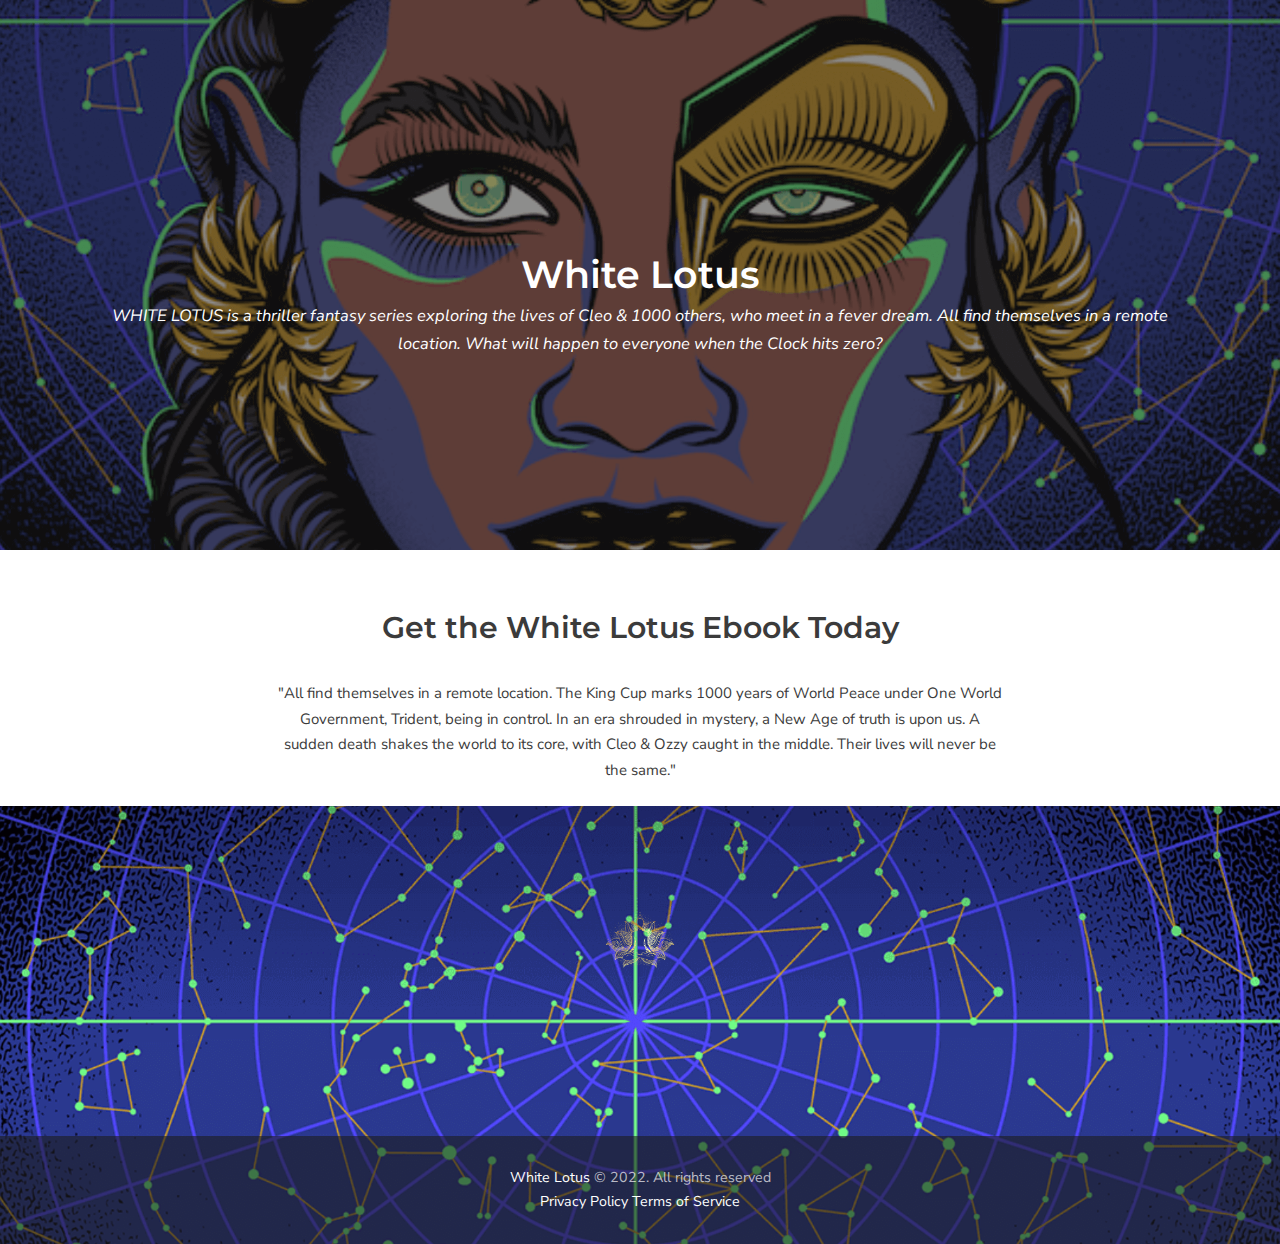
<file: index.html>
<!DOCTYPE html>
<html lang="en">
<head>
    <meta charset="utf-8">
    <meta http-equiv="X-UA-Compatible" content="IE=edge">

    <title>White Lotus - EBook</title>

    <meta name="description" content="White Lotus Ebook - Get your White Lotus Ebook today & join the adventure with thousands of others in the world of Apotheosis.">
    <meta name="keywords" content="White Lotus, Ebook, Story, Fantasy, Adventure, Nature, Magic, Novels">
    <meta name="author" content="White Lotus">

    <link rel="icon" type="image/png" href="payment/assets/images/WhiteLotusFavicon.ico">

    <meta name="viewport" content="width=device-width, initial-scale=1">

    <!-- START: Styles -->

    <!-- Google Fonts -->
    <link href="https://fonts.googleapis.com/css?family=Montserrat:400,700%7cNunito+Sans:400,400i,700" rel="stylesheet">

    <!-- Bootstrap -->
    <link rel="stylesheet" href="payment/assets/css/bootstrap.min.css">

    <!-- WhiteLotus -->
    <link rel="stylesheet" href="payment/assets/css/WhiteLotus.css">
    
    <!-- END: Styles -->

</head>
<body>
<header class="nk-header">
</header>
    <div class="nk-main">
<div class="nk-header-title nk-header-title-md nk-header-title-parallax nk-header-title-parallax-opacity nk-header-title-parallax-blur">
    <div class="bg-image op-5">
        <img class="jarallax-img" src="payment/assets/images/Whitelotustv Landing Banner.png" alt="">
    </div>
    <div class="nk-header-table">
        <div class="nk-header-table-cell">
            <div class="container">
                    <h1 class="nk-title">White Lotus</h1>
                    <h2 class="nk-sub-title">WHITE LOTUS is a thriller fantasy series exploring the lives of Cleo & 1000 others, who meet in a fever dream.
                        All find themselves in a remote location. What will happen to everyone when the Clock hits zero?</h2>
            </div>
        </div>
    </div>
</div>
<!-- END: Header Title -->
<div class="nk-portfolio-item-description">
    <div class="nk-gap-2"></div>

    <div class="container">
        <div class="nk-gap"></div>
        <h2 class="text-center">Get the White Lotus Ebook Today</h2>
        <div class="nk-gap"></div>

        <div class="row text-center">
            <div class="col-md-8 offset-md-2">
                <p>"All find themselves in a remote location. The King Cup marks 1000 years of World Peace under One
                    World Government, Trident, being in control. In an era shrouded in mystery, a New Age of truth is
                    upon us. A sudden death shakes the world to its core, with Cleo & Ozzy caught in the middle. Their
                    lives will never be the same."</p>

                <div formsappId="62d24e6d971e3e097d406de0"></div>
                <script src="https://my.forms.app/static/iframe.js" type="text/javascript"></script>
                <script>
                    new formsapp('62d24e6d971e3e097d406de0', {
                        width: '50%',
                        height: 'formHeight'
                    });
                </script>

            </div>
        </div>
    </div>
</div>
<footer class="nk-footer nk-footer-parallax nk-footer-parallax-opacity nk-footer-parallax-blur">
    
    <div class="bg-image">
        <img class="jarallax-img" src="payment/assets/images/Whitelotustv Footer Banner.png" alt="">
    </div>
    <div>
        <div class="nk-gap-5"></div>
        <div class="nk-footer-logo">
            <a href="#">
                <img src="./payment/assets/images/WhiteLotus_Logo-no-bg.png" alt="" width="70">
            </a>
        </div>

        <div class="nk-gap-3"></div>

        <div class="nk-widget-social">
        </div>
        <div class="nk-gap-5"></div>
    </div>

    <div class="nk-copyright">
        <div class="container text-center">
            <a href="https://whitelotus.tv" target="_blank">White Lotus</a> &copy; 2022. All rights reserved<br>
		<a href="https://whitelotusstripe.onrender.com/White%20Lotus%20Privacy%20Policy.html" target="_blank">Privacy Policy</a>
		<a href="https://whitelotusstripe.onrender.com/White%20Lotus%20TOS.html" target="_blank">Terms of Service</a>
        </div>
    </div>
</footer>
<!-- END: Footer -->
</body>
</html>
</file>
<file: payment/assets/css/WhiteLotus.css>
body {
    color: #3b3b3b;
    background-color: #1c1c1c;
}

.nk-main {
    overflow: hidden;
    background-color: #fff;
}

body.nk-page-boxed {
    max-width: 1200px;
    margin: 0 auto;
}

a {
    color: #c18d8d;
}

a:focus,
a:hover {
    color: #af6c6c;
}

::-moz-selection {
    color: #fff;
    background-color: #3b3b3b;
}

::selection {
    color: #fff;
    background-color: #3b3b3b;
}

.nk-block {
    position: relative;
    display: block;
    overflow: hidden;
    z-index: 1;
}

.nk-block::after, .nk-block::before {
    content: "";
    display: table;
    clear: both;
}

.bg-image,
.bg-video {
    position: absolute;
    top: -30px;
    right: -30px;
    bottom: -30px;
    left: -30px;
    background-position: 50% 50%;
    background-size: cover;
    z-index: -1;
}

.bg-image > div,
.bg-video > div {
    position: absolute;
    top: 0;
    right: 0;
    bottom: 0;
    left: 0;
    background-position: 50% 50%;
    background-size: cover;
}

.bg-image img,
.bg-video img {
    position: absolute;
    top: 0;
    left: 0;
    width: 100%;
    height: 100%;
    font-family: "object-fit: cover;";
    z-index: -1;
    -o-object-fit: cover;
       object-fit: cover;
}

.bg-video {
    top: 0;
    right: 0;
    bottom: 0;
    left: 0;
}

.bg-image-row,
.bg-video-row,
.bg-map-row {
    position: absolute;
    top: 0;
    right: 0;
    bottom: 0;
    left: 0;
    z-index: -1;
}

.bg-image-row > div,
.bg-video-row > div,
.bg-map-row > div {
    height: 100%;
    overflow: hidden;
}

@media (max-width: 991px) {
    .bg-image-row,
    .bg-video-row,
    .bg-map-row {
        position: relative;
    }
    .bg-image-row > div,
    .bg-video-row > div,
    .bg-map-row > div {
        padding-top: 56.25%;
    }
    .bg-image-row > div > div,
    .bg-video-row > div > div,
    .bg-map-row > div > div {
        position: absolute;
        top: 0;
        right: 0;
        bottom: 0;
        left: 0;
    }
}

.bg-map-row {
    z-index: auto;
}

.bg-map-row .nk-gmaps {
    height: 100%;
    z-index: 1;
}

@media (max-width: 991px) {
    .bg-map-row {
        position: relative;
    }
    .bg-map-row > div {
        padding-top: 0;
    }
    .bg-map-row > div > div {
        position: relative;
    }
    .bg-map-row .nk-gmaps {
        height: 300px;
    }
    .bg-map-row .nk-gmaps-sm {
        height: 250px;
    }
    .bg-map-row .nk-gmaps-md {
        height: 450px;
    }
    .bg-map-row .nk-gmaps-lg {
        height: 550px;
    }
    .bg-map-row .nk-gmaps-full {
        height: 700px;
        height: 100vh;
        min-height: 700px;
    }
}

.bg-color {
    position: absolute;
    top: 0;
    right: 0;
    bottom: 0;
    left: 0;
    background-color: #1c1c1c;
    z-index: -1;
}

.nk-gap,
.nk-gap-1,
.nk-gap-2,
.nk-gap-3,
.nk-gap-4,
.nk-gap-5,
.nk-gap-6 {
    display: block;
    height: 20px;
}

.nk-gap::after, .nk-gap::before,
.nk-gap-1::after,
.nk-gap-1::before,
.nk-gap-2::after,
.nk-gap-2::before,
.nk-gap-3::after,
.nk-gap-3::before,
.nk-gap-4::after,
.nk-gap-4::before,
.nk-gap-5::after,
.nk-gap-5::before,
.nk-gap-6::after,
.nk-gap-6::before {
    content: "";
    display: table;
    clear: both;
}

.nk-gap-1 {
    height: 30px;
}

.nk-gap-2 {
    height: 40px;
}

.nk-gap-3 {
    height: 60px;
}

.nk-gap-4 {
    height: 80px;
}

.nk-gap-5 {
    height: 100px;
}

.nk-gap-6 {
    height: 120px;
}

.nk-body-scrollbar-measure {
    position: absolute;
    top: -9999px;
    width: 50px;
    height: 50px;
    overflow: scroll;
}

.nk-gmaps {
    width: 100%;
    height: 300px;
}

.nk-gmaps-sm {
    height: 250px;
}

.nk-gmaps-md {
    height: 450px;
}

.nk-gmaps-lg {
    height: 550px;
}

.nk-gmaps-full {
    height: 700px;
    height: 100vh;
    min-height: 700px;
}

.nk-badge {
    display: inline-block;
    min-width: 15px;
    height: 15px;
    padding: 0 4px;
    font-size: 10px;
    line-height: 15px;
    color: #1c1c1c;
    text-align: center;
    background-color: #fff;
    border-radius: 7.5px;
}

.nk-navbar li > .nk-badge {
    position: absolute;
    top: 0;
    right: 5px;
    color: #542e2e;
    background-color: #c18d8d;
}

.nk-scroll-top {
    cursor: pointer;
}

pre {
    position: relative;
    max-height: 500px;
    padding: 25px;
    line-height: 1.3;
    color: #fff;
    background-color: #303030;
}

pre .tag {
    display: inline-block;
    padding: 0;
    font-size: inherit;
    font-weight: inherit;
    line-height: inherit;
    text-align: inherit;
    white-space: inherit;
    vertical-align: inherit;
    border-radius: 0;
}

pre[class*="language-"] {
    margin: 0;
}

/*  DEPRECATED, added for back compatibility */
.nk-vertical-center,
.nk-vertical-bottom,
.nk-vertical-top {
    display: table;
    width: 100%;
    height: 100%;
}

.nk-vertical-center > div,
.nk-vertical-bottom > div,
.nk-vertical-top > div {
    display: table-cell;
    vertical-align: middle;
}

.nk-vertical-bottom > div {
    vertical-align: bottom;
}

.nk-vertical-top > div {
    vertical-align: top;
}

.row.no-gap {
    margin-right: 0;
    margin-left: 0;
}

.row.no-gap > [class*="col-"] {
    padding-right: 0;
    padding-left: 0;
}

.text-xs-center {
    text-align: center;
}

.text-xs-left {
    text-align: left;
}

.text-xs-right {
    text-align: right;
}

.pull-xs-right {
    float: right;
}

.pull-xs-left {
    float: left;
}

.pull-xs-none {
    float: none;
}

/*------------------------------------------------------------------

  Typography

 -------------------------------------------------------------------*/
html {
    font-size: 15px;
}

body {
    font-family: "Nunito Sans", sans-serif;
    line-height: 1.7;
    -webkit-font-smoothing: antialiased;
    -moz-osx-font-smoothing: grayscale;
    word-wrap: break-word;
}

p {
    margin-bottom: 1.5rem;
}

b,
strong {
    font-weight: 600;
}

/* headings */
h1,
h2,
h3,
h4,
h5,
h6,
.h1,
.h2,
.h3,
.h4,
.h5,
.h6 {
    margin-bottom: 1rem;
    font-family: "Montserrat", sans-serif;
    font-weight: 600;
}

.display-1,
.display-2,
.display-3,
.display-4 {
    font-family: "Montserrat", sans-serif;
    font-weight: 600;
}

.display-1 {
    font-size: 4.7rem;
}

.display-2 {
    font-size: 4.2rem;
}

.display-3 {
    font-size: 3.7rem;
}

.display-4 {
    font-size: 3.2rem;
}

/* Title */
.nk-title {
    position: relative;
    z-index: 1;
}

/* Sub Title */
.nk-sub-title {
    position: relative;
    font-family: "Nunito Sans", sans-serif;
    font-size: 1.1rem;
    font-style: italic;
    font-weight: 400;
    line-height: inherit;
    color: #c18d8d;
    z-index: 1;
}

.nk-title + .nk-sub-title {
    margin-top: -10px;
}

/* Back title */
.nk-title-back {
    margin-bottom: 0;
    font-size: 6rem;
    color: inherit;
    opacity: .1;
}

.nk-title-back + * {
    position: relative;
    margin-top: -40px;
}

.nk-title-back + .nk-sub-title {
    margin-top: -50px;
}

/* Title Separator */
.nk-title-sep {
    display: block;
    margin: 30px auto;
    line-height: 0;
    color: inherit;
}

.nk-title-sep::after {
    content: "";
    display: inline-block;
    width: 80%;
    max-width: 80px;
    vertical-align: middle;
    border-bottom: 1px dotted;
    opacity: .4;
}

.nk-title-sep-icon {
    display: block;
    margin: 30px auto;
    line-height: 0;
    color: inherit;
}

.nk-title-sep-icon .icon {
    font-size: 1.9rem;
    vertical-align: middle;
}

.nk-title-sep-icon::before, .nk-title-sep-icon::after {
    content: "";
    display: inline-block;
    width: 60px;
    vertical-align: middle;
    border-bottom: 1px dotted;
    opacity: .4;
}

.nk-title-sep-icon::before {
    margin-right: 20px;
}

.nk-title-sep-icon::after {
    margin-left: 20px;
}

/* mega menu titles */
.nk-mega-item > .dropdown > ul li > label {
    font-family: "Montserrat", sans-serif;
    font-weight: 600;
}

/*------------------------------------------------------------------

  Bootstrap

 -------------------------------------------------------------------*/
.nk-sidebar-sticky-parent {
    display: -webkit-box;
    display: -ms-flexbox;
    display: flex;
    -webkit-box-orient: vertical;
    -webkit-box-direction: normal;
        -ms-flex-direction: column;
            flex-direction: column;
}

.nk-sidebar-sticky-parent > .nk-sidebar {
    -webkit-box-flex: 1;
        -ms-flex: 1;
            flex: 1;
}

.row.vertical-gap > [class*="col-"] {
    padding-top: 30px;
}

.row.vertical-gap {
    margin-top: -30px;
}

.row.sm-gap {
    margin-right: -7.5px;
    margin-left: -7.5px;
}

.row.sm-gap > [class*="col-"] {
    padding-right: 7.5px;
    padding-left: 7.5px;
}

.row.sm-gap.vertical-gap > [class*="col-"] {
    padding-top: 15px;
}

.row.sm-gap.vertical-gap {
    margin-top: -15px;
}

.row.md-gap {
    margin-right: -22.5px;
    margin-left: -22.5px;
}

.row.md-gap > [class*="col-"] {
    padding-right: 22.5px;
    padding-left: 22.5px;
}

.row.md-gap.vertical-gap > [class*="col-"] {
    padding-top: 45px;
}

.row.md-gap.vertical-gap {
    margin-top: -45px;
}

.row.lg-gap {
    margin-right: -30px;
    margin-left: -30px;
}

.row.lg-gap > [class*="col-"] {
    padding-right: 30px;
    padding-left: 30px;
}

.row.lg-gap.vertical-gap > [class*="col-"] {
    padding-top: 65px;
}

.row.lg-gap.vertical-gap {
    margin-top: -65px;
}

.thead-default th {
    color: #3b3b3b;
    background-color: #f7f7f7;
}

.table thead th,
.table td,
.table th {
    border-color: #f2f2f2;
}

.nk-modal .modal-content {
    border: none;
    border-radius: 0;
}

.nk-modal .modal-header,
.nk-modal .modal-footer {
    padding: 25px 30px;
    border-top-color: #f3f3f3;
    border-bottom-color: #f3f3f3;
}

.nk-modal .modal-header .close,
.nk-modal .modal-footer .close {
    position: relative;
    margin-top: -11px;
    z-index: 2;
}

.nk-modal .modal-body {
    padding: 30px;
}

.nk-modal.fade .modal-dialog {
    -webkit-transition: none;
    -o-transition: none;
    transition: none;
    -webkit-transform: translate(0, 0);
        -ms-transform: translate(0, 0);
            transform: translate(0, 0);
}

@media (min-width: 576px) {
    .nk-modal .modal-dialog {
        margin-top: 60px;
        margin-bottom: 60px;
    }
}
/*
 * Image Fit
 */
.nk-img-fit,
.nk-img,
.nk-img-fit img,
.nk-img img {
    max-width: 100%;
    height: auto;
}

@media (max-width: 575px) {
    .nk-img-fit-xs-down,
    .nk-img-fit-xs-down img {
        max-width: 100%;
        height: auto;
    }
}

@media (min-width: 576px) {
    .nk-img-fit-sm-up,
    .nk-img-fit-sm-up img {
        max-width: 100%;
        height: auto;
    }
}

@media (max-width: 767px) {
    .nk-img-fit-sm-down,
    .nk-img-fit-sm-down img {
        max-width: 100%;
        height: auto;
    }
}

@media (min-width: 768px) {
    .nk-img-fit-md-up,
    .nk-img-fit-md-up img {
        max-width: 100%;
        height: auto;
    }
}

@media (max-width: 991px) {
    .nk-img-fit-md-down,
    .nk-img-fit-md-down img {
        max-width: 100%;
        height: auto;
    }
}

@media (min-width: 992px) {
    .nk-img-fit-lg-up,
    .nk-img-fit-lg-up img {
        max-width: 100%;
        height: auto;
    }
}

@media (max-width: 1199px) {
    .nk-img-fit-lg-down,
    .nk-img-fit-lg-down img {
        max-width: 100%;
        height: auto;
    }
}

@media (min-width: 1200) {
    .nk-img-fit-xl-up,
    .nk-img-fit-xl-up img {
        max-width: 100%;
        height: auto;
    }
}

/*
 * Opacity
 */
.op-0 {
    opacity: 0 !important;
}

.op-1 {
    opacity: 0.1 !important;
}

.op-2 {
    opacity: 0.2 !important;
}

.op-3 {
    opacity: 0.3 !important;
}

.op-4 {
    opacity: 0.4 !important;
}

.op-5 {
    opacity: 0.5 !important;
}

.op-6 {
    opacity: 0.6 !important;
}

.op-7 {
    opacity: 0.7 !important;
}

.op-8 {
    opacity: 0.8 !important;
}

.op-9 {
    opacity: 0.9 !important;
}

.op-10 {
    opacity: 1 !important;
}


/*
 * Keyboard Key
 */
.nk-keyboard {
    display: inline-block;
    min-width: 30px;
    height: 30px;
    padding: 0 7px;
    margin: 5px;
    font-size: 12px;
    line-height: 28px;
    color: #1c1c1c;
    text-align: center;
    background-color: #fff;
    border: 1px solid #9c9c9c;
    border-radius: 3px;
}

/*------------------------------------------------------------------

  Header Title

 -------------------------------------------------------------------*/
.nk-header-title {
    position: relative;
    display: -webkit-box;
    display: -ms-flexbox;
    display: flex;
    -ms-flex-wrap: wrap;
        flex-wrap: wrap;
    overflow: hidden;
    color: #fff;
    text-align: center;
    background-color: #1c1c1c;
    z-index: 0;
}

.nk-header-title .nk-header-table {
    display: -webkit-box;
    display: -ms-flexbox;
    display: flex;
    -webkit-box-align: center;
        -ms-flex-align: center;
            align-items: center;
    width: 100%;
    min-height: 450px;
    padding-top: 75px;
}

.nk-header-title.nk-header-title-sm .nk-header-table {
    min-height: 350px;
}

.nk-header-title.nk-header-title-md .nk-header-table {
    min-height: 550px;
}

.nk-header-title.nk-header-title-lg .nk-header-table {
    min-height: 650px;
}

.nk-header-title.nk-header-title-xl .nk-header-table {
    min-height: 750px;
}

.nk-header-title.nk-header-title-full .nk-header-table {
    min-height: 100vh;
}

.nk-header-title .nk-header-table-cell {
    -webkit-box-flex: 1;
        -ms-flex: 1;
            flex: 1;
    width: 100%;
    padding: 80px 0;
}

.nk-header-title .nk-sub-title {
    color: inherit;
}

.nk-header-title .nk-header-text-bottom {
    width: 100%;
    padding-top: 30px;
    padding-bottom: 30px;
    background-color: rgba(28, 28, 28, 0.4);
}

.nk-header-title.nk-header-title-full .nk-header-text-bottom {
    position: absolute;
    right: 0;
    bottom: 0;
    left: 0;
}

.nk-header-title .nk-header-text a:not(.nk-btn):focus,
.nk-header-title .nk-header-text a:not(.nk-btn):hover {
    color: #c18d8d;
    text-decoration: underline;
}

/*------------------------------------------------------------------

  Footer

 -------------------------------------------------------------------*/
.nk-footer {
    position: relative;
    overflow: hidden;
    color: #eee;
    background-color: #262626;
    -webkit-transform: translate3d(0, 0, 0);
            transform: translate3d(0, 0, 0);
    z-index: 1;
}

.nk-footer-logo {
    text-align: center;
}

.nk-footer-social {
    text-align: center;
}

.nk-footer-social > a {
    display: inline-block;
    width: 40px;
    height: 40px;
    margin: 6px 4px;
    font-size: 1.15rem;
    line-height: 40px;
    color: inherit;
    border: 1px solid;
    border-radius: 20px;
    -webkit-transition: .3s color, .3s background-color, .3s border-color;
    -o-transition: .3s color, .3s background-color, .3s border-color;
    transition: .3s color, .3s background-color, .3s border-color;
    will-change: color, background-color;
}

.nk-footer-social > a:hover, .nk-footer-social > a.hover {
    color: #1c1c1c;
    background-color: #fff;
    border-color: #fff;
}

.nk-footer-social.nk-footer-social-inverted > a:hover, .nk-footer-social.nk-footer-social-inverted > a.hover {
    color: #fff;
    background-color: #1c1c1c;
    border-color: #1c1c1c;
}

.nk-copyright,
.nk-copyright-2 {
    font-size: .95rem;
    color: rgba(255, 255, 255, 0.7);
}

.nk-copyright a,
.nk-copyright-2 a {
    color: #fff;
}

.nk-copyright {
    padding: 2rem 0;
    background-color: rgba(28, 28, 28, 0.6);
}
</file>
